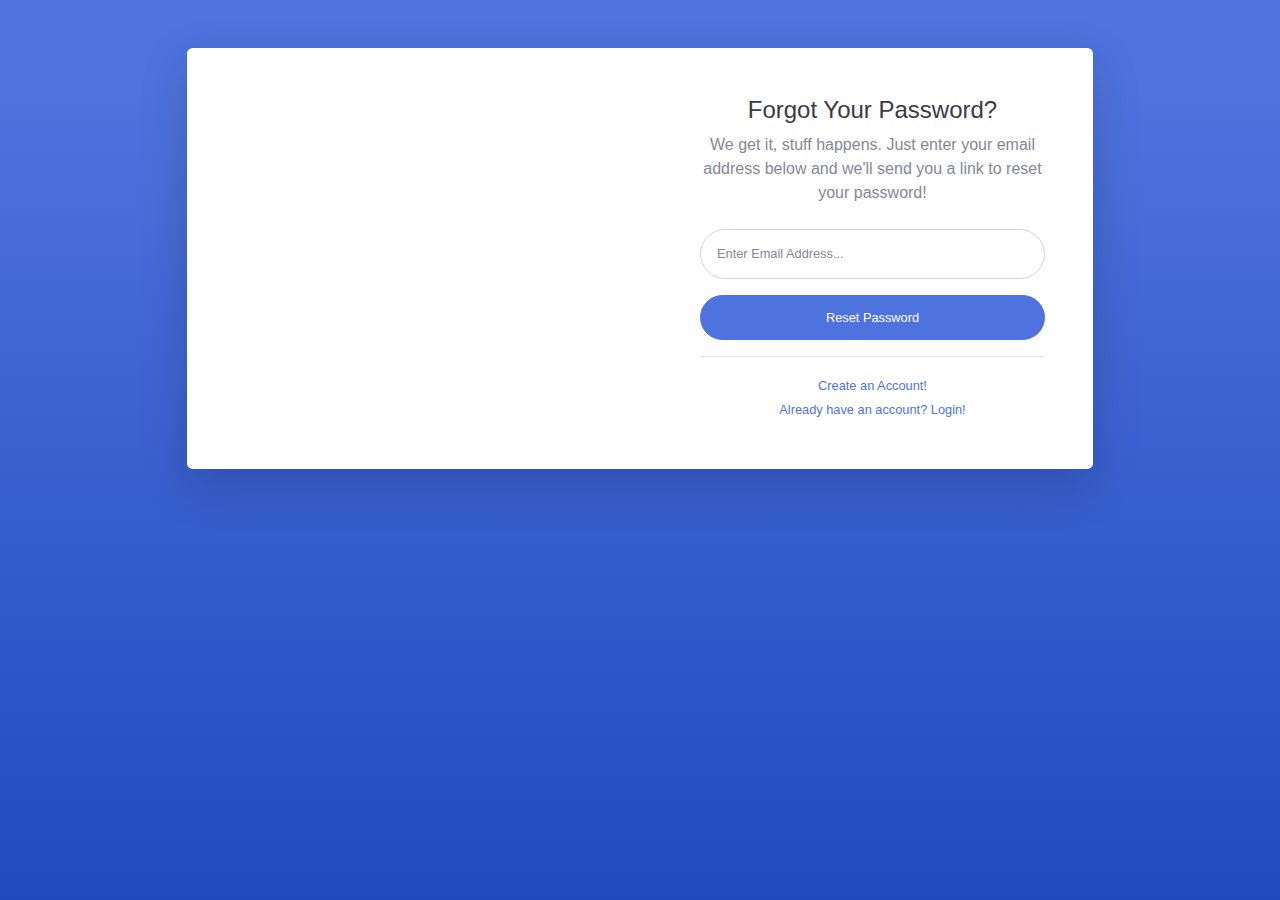
<file: forgot-password.html>
<!DOCTYPE html>
<html lang="en">

<head>

    <meta charset="utf-8">
    <meta http-equiv="X-UA-Compatible" content="IE=edge">
    <meta name="viewport" content="width=device-width, initial-scale=1, shrink-to-fit=no">
    <meta name="description" content="">
    <meta name="author" content="">

    <title>SB Admin 2 - Forgot Password</title>

    <!-- Custom fonts for this template-->
    <link href="vendor/fontawesome-free/css/all.min.css" rel="stylesheet" type="text/css">
    <link
        href="https://fonts.googleapis.com/css?family=Nunito:200,200i,300,300i,400,400i,600,600i,700,700i,800,800i,900,900i"
        rel="stylesheet">

    <!-- Custom styles for this template-->
    <link href="css/sb-admin-2.min.css" rel="stylesheet">

</head>

<body class="bg-gradient-primary">

    <div class="container">

        <!-- Outer Row -->
        <div class="row justify-content-center">

            <div class="col-xl-10 col-lg-12 col-md-9">

                <div class="card o-hidden border-0 shadow-lg my-5">
                    <div class="card-body p-0">
                        <!-- Nested Row within Card Body -->
                        <div class="row">
                            <div class="col-lg-6 d-none d-lg-block bg-password-image"></div>
                            <div class="col-lg-6">
                                <div class="p-5">
                                    <div class="text-center">
                                        <h1 class="h4 text-gray-900 mb-2">Forgot Your Password?</h1>
                                        <p class="mb-4">We get it, stuff happens. Just enter your email address below
                                            and we'll send you a link to reset your password!</p>
                                    </div>
                                    <form class="user">
                                        <div class="form-group">
                                            <input type="email" class="form-control form-control-user"
                                                id="exampleInputEmail" aria-describedby="emailHelp"
                                                placeholder="Enter Email Address...">
                                        </div>
                                        <a href="login.html" class="btn btn-primary btn-user btn-block">
                                            Reset Password
                                        </a>
                                    </form>
                                    <hr>
                                    <div class="text-center">
                                        <a class="small" href="register.html">Create an Account!</a>
                                    </div>
                                    <div class="text-center">
                                        <a class="small" href="login.html">Already have an account? Login!</a>
                                    </div>
                                </div>
                            </div>
                        </div>
                    </div>
                </div>

            </div>

        </div>

    </div>

    <!-- Bootstrap core JavaScript-->
    <script src="vendor/jquery/jquery.min.js"></script>
    <script src="vendor/bootstrap/js/bootstrap.bundle.min.js"></script>

    <!-- Core plugin JavaScript-->
    <script src="vendor/jquery-easing/jquery.easing.min.js"></script>

    <!-- Custom scripts for all pages-->
    <script src="js/sb-admin-2.min.js"></script>

</body>

</html>
</file>
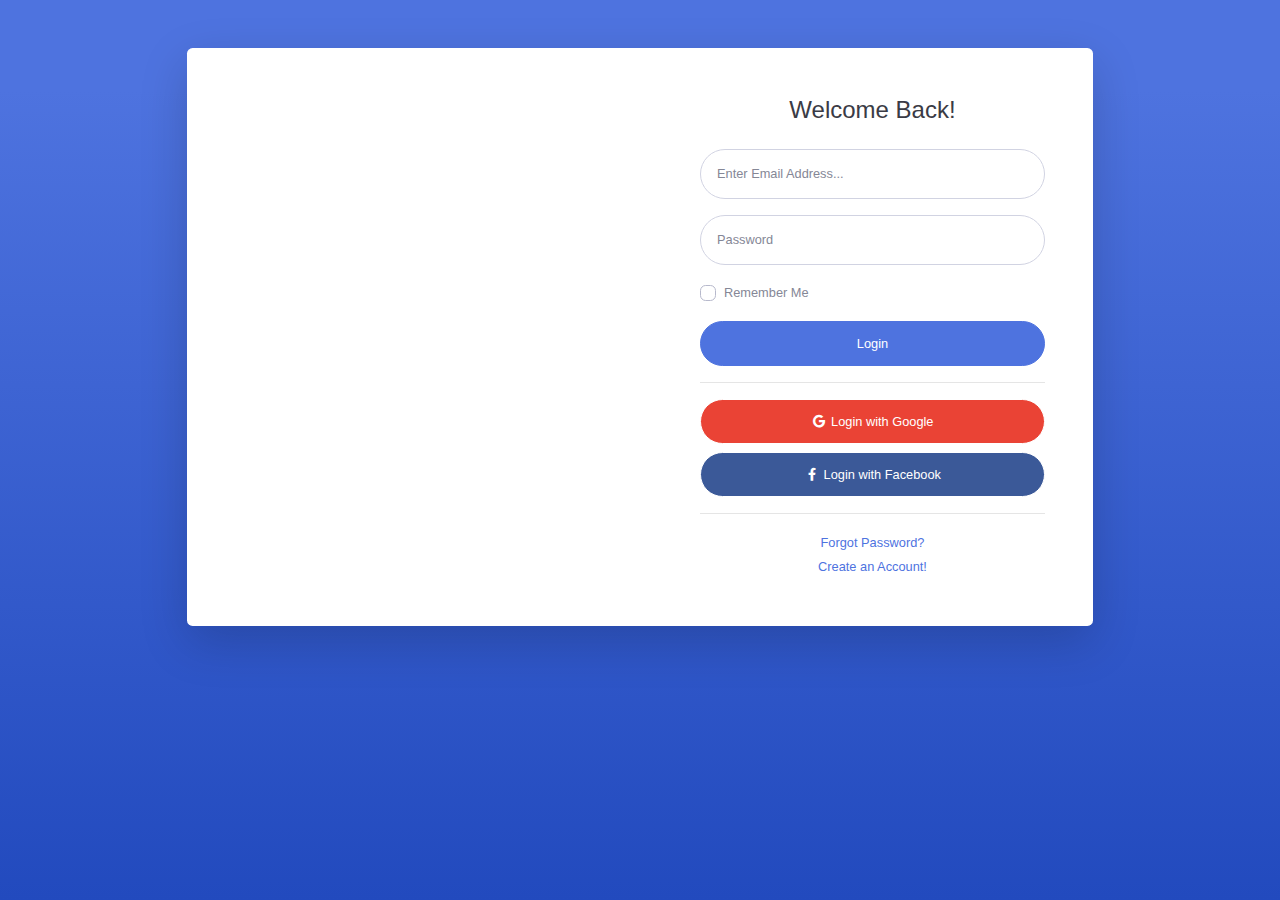
<file: login.html>
<!DOCTYPE html>
<html lang="en">

<head>

    <meta charset="utf-8">
    <meta http-equiv="X-UA-Compatible" content="IE=edge">
    <meta name="viewport" content="width=device-width, initial-scale=1, shrink-to-fit=no">
    <meta name="description" content="">
    <meta name="author" content="">

    <title>SB Admin 2 - Login</title>

    <!-- Custom fonts for this template-->
    <link href="vendor/fontawesome-free/css/all.min.css" rel="stylesheet" type="text/css">
    <link
        href="https://fonts.googleapis.com/css?family=Nunito:200,200i,300,300i,400,400i,600,600i,700,700i,800,800i,900,900i"
        rel="stylesheet">

    <!-- Custom styles for this template-->
    <link href="css/sb-admin-2.min.css" rel="stylesheet">

</head>

<body class="bg-gradient-primary">

    <div class="container">

        <!-- Outer Row -->
        <div class="row justify-content-center">

            <div class="col-xl-10 col-lg-12 col-md-9">

                <div class="card o-hidden border-0 shadow-lg my-5">
                    <div class="card-body p-0">
                        <!-- Nested Row within Card Body -->
                        <div class="row">
                            <div class="col-lg-6 d-none d-lg-block bg-login-image"></div>
                            <div class="col-lg-6">
                                <div class="p-5">
                                    <div class="text-center">
                                        <h1 class="h4 text-gray-900 mb-4">Welcome Back!</h1>
                                    </div>
                                    <form class="user">
                                        <div class="form-group">
                                            <input type="email" class="form-control form-control-user"
                                                id="exampleInputEmail" aria-describedby="emailHelp"
                                                placeholder="Enter Email Address...">
                                        </div>
                                        <div class="form-group">
                                            <input type="password" class="form-control form-control-user"
                                                id="exampleInputPassword" placeholder="Password">
                                        </div>
                                        <div class="form-group">
                                            <div class="custom-control custom-checkbox small">
                                                <input type="checkbox" class="custom-control-input" id="customCheck">
                                                <label class="custom-control-label" for="customCheck">Remember
                                                    Me</label>
                                            </div>
                                        </div>
                                        <a href="index.html" class="btn btn-primary btn-user btn-block">
                                            Login
                                        </a>
                                        <hr>
                                        <a href="index.html" class="btn btn-google btn-user btn-block">
                                            <i class="fab fa-google fa-fw"></i> Login with Google
                                        </a>
                                        <a href="index.html" class="btn btn-facebook btn-user btn-block">
                                            <i class="fab fa-facebook-f fa-fw"></i> Login with Facebook
                                        </a>
                                    </form>
                                    <hr>
                                    <div class="text-center">
                                        <a class="small" href="forgot-password.html">Forgot Password?</a>
                                    </div>
                                    <div class="text-center">
                                        <a class="small" href="register.html">Create an Account!</a>
                                    </div>
                                </div>
                            </div>
                        </div>
                    </div>
                </div>

            </div>

        </div>

    </div>

    <!-- Bootstrap core JavaScript-->
    <script src="vendor/jquery/jquery.min.js"></script>
    <script src="vendor/bootstrap/js/bootstrap.bundle.min.js"></script>

    <!-- Core plugin JavaScript-->
    <script src="vendor/jquery-easing/jquery.easing.min.js"></script>

    <!-- Custom scripts for all pages-->
    <script src="js/sb-admin-2.min.js"></script>

</body>

</html>
</file>
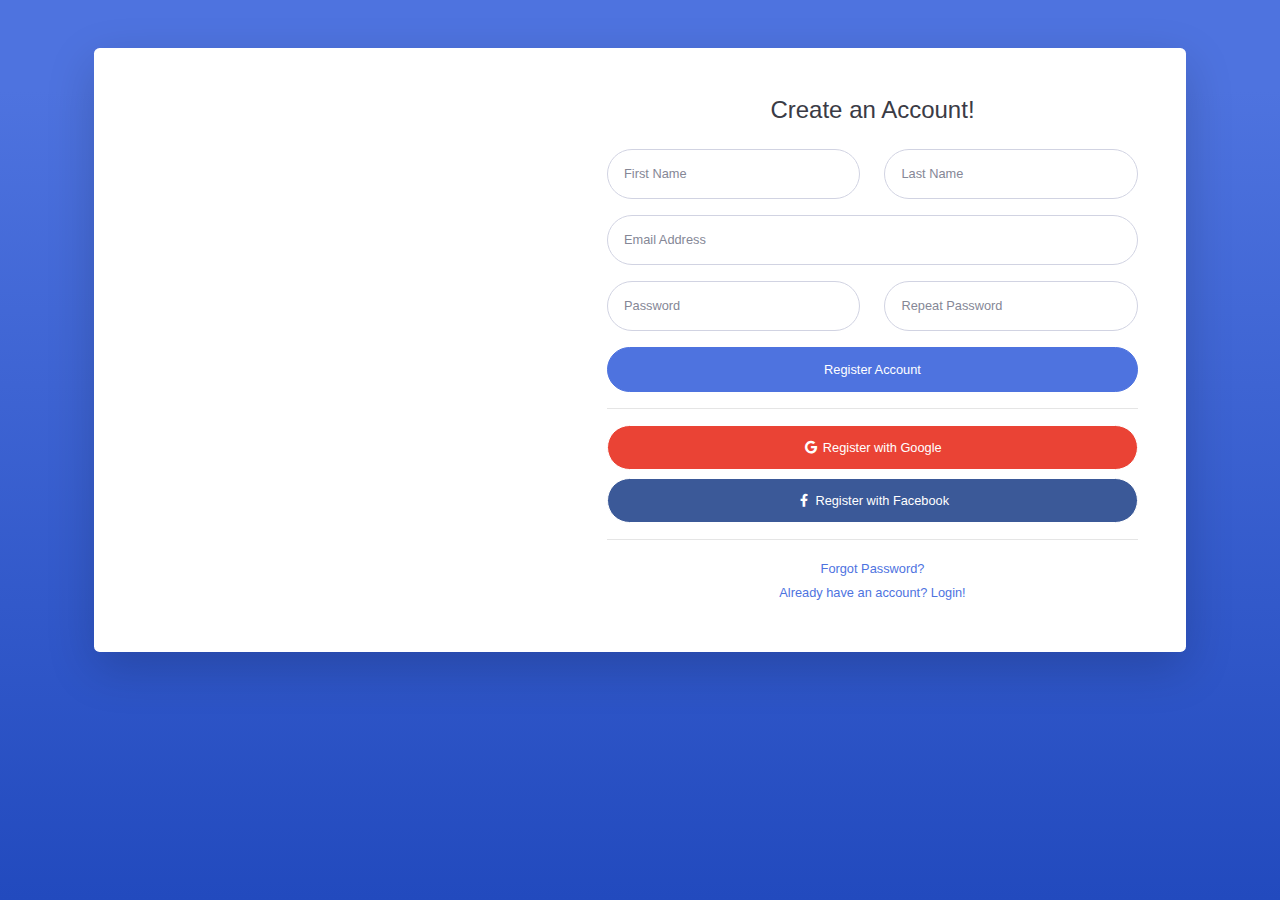
<file: register.html>
<!DOCTYPE html>
<html lang="en">

<head>

    <meta charset="utf-8">
    <meta http-equiv="X-UA-Compatible" content="IE=edge">
    <meta name="viewport" content="width=device-width, initial-scale=1, shrink-to-fit=no">
    <meta name="description" content="">
    <meta name="author" content="">

    <title>SB Admin 2 - Register</title>

    <!-- Custom fonts for this template-->
    <link href="vendor/fontawesome-free/css/all.min.css" rel="stylesheet" type="text/css">
    <link
        href="https://fonts.googleapis.com/css?family=Nunito:200,200i,300,300i,400,400i,600,600i,700,700i,800,800i,900,900i"
        rel="stylesheet">

    <!-- Custom styles for this template-->
    <link href="css/sb-admin-2.min.css" rel="stylesheet">

</head>

<body class="bg-gradient-primary">

    <div class="container">

        <div class="card o-hidden border-0 shadow-lg my-5">
            <div class="card-body p-0">
                <!-- Nested Row within Card Body -->
                <div class="row">
                    <div class="col-lg-5 d-none d-lg-block bg-register-image"></div>
                    <div class="col-lg-7">
                        <div class="p-5">
                            <div class="text-center">
                                <h1 class="h4 text-gray-900 mb-4">Create an Account!</h1>
                            </div>
                            <form class="user">
                                <div class="form-group row">
                                    <div class="col-sm-6 mb-3 mb-sm-0">
                                        <input type="text" class="form-control form-control-user" id="exampleFirstName"
                                            placeholder="First Name">
                                    </div>
                                    <div class="col-sm-6">
                                        <input type="text" class="form-control form-control-user" id="exampleLastName"
                                            placeholder="Last Name">
                                    </div>
                                </div>
                                <div class="form-group">
                                    <input type="email" class="form-control form-control-user" id="exampleInputEmail"
                                        placeholder="Email Address">
                                </div>
                                <div class="form-group row">
                                    <div class="col-sm-6 mb-3 mb-sm-0">
                                        <input type="password" class="form-control form-control-user"
                                            id="exampleInputPassword" placeholder="Password">
                                    </div>
                                    <div class="col-sm-6">
                                        <input type="password" class="form-control form-control-user"
                                            id="exampleRepeatPassword" placeholder="Repeat Password">
                                    </div>
                                </div>
                                <a href="login.html" class="btn btn-primary btn-user btn-block">
                                    Register Account
                                </a>
                                <hr>
                                <a href="index.html" class="btn btn-google btn-user btn-block">
                                    <i class="fab fa-google fa-fw"></i> Register with Google
                                </a>
                                <a href="index.html" class="btn btn-facebook btn-user btn-block">
                                    <i class="fab fa-facebook-f fa-fw"></i> Register with Facebook
                                </a>
                            </form>
                            <hr>
                            <div class="text-center">
                                <a class="small" href="forgot-password.html">Forgot Password?</a>
                            </div>
                            <div class="text-center">
                                <a class="small" href="login.html">Already have an account? Login!</a>
                            </div>
                        </div>
                    </div>
                </div>
            </div>
        </div>

    </div>

    <!-- Bootstrap core JavaScript-->
    <script src="vendor/jquery/jquery.min.js"></script>
    <script src="vendor/bootstrap/js/bootstrap.bundle.min.js"></script>

    <!-- Core plugin JavaScript-->
    <script src="vendor/jquery-easing/jquery.easing.min.js"></script>

    <!-- Custom scripts for all pages-->
    <script src="js/sb-admin-2.min.js"></script>

</body>

</html>
</file>
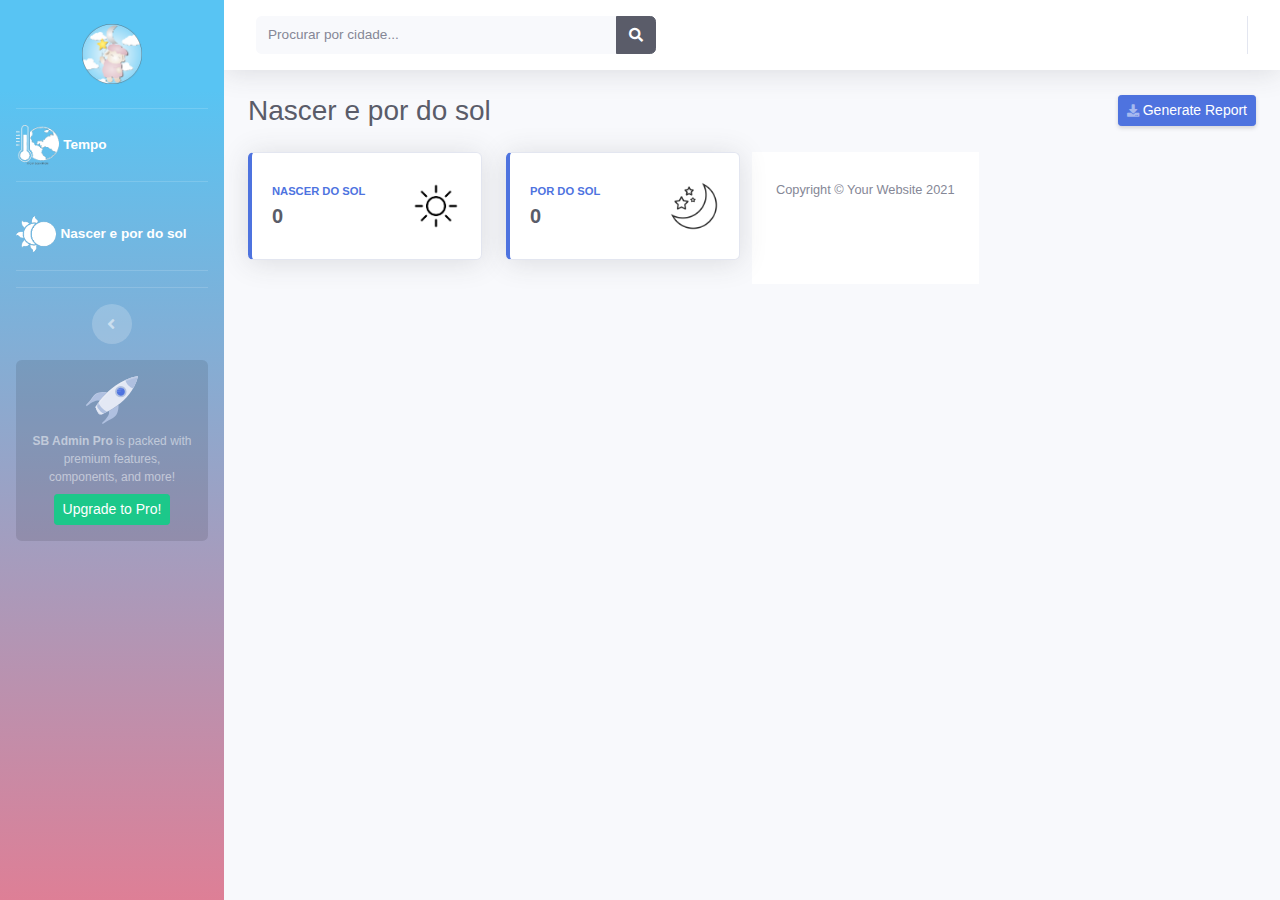
<file: sol_e_lua.html>
<!DOCTYPE html>
<html lang="en">

<head>

    <meta charset="utf-8">
    <meta http-equiv="X-UA-Compatible" content="IE=edge">
    <meta name="viewport" content="width=device-width, initial-scale=1, shrink-to-fit=no">
    <meta name="description" content="">
    <meta name="author" content="">

    <title>Clima</title>

    <!-- Custom fonts for this template-->
    <link href="vendor/fontawesome-free/css/all.min.css" rel="stylesheet" type="text/css">
    <link
        href="https://fonts.googleapis.com/css?family=Nunito:200,200i,300,300i,400,400i,600,600i,700,700i,800,800i,900,900i"
        rel="stylesheet">

    <!-- Custom styles for this template-->
    <link href="css/sb-admin-2.css" rel="stylesheet">

</head>

<body id="page-top">

    <!-- Page Wrapper -->
    <div id="wrapper">

        <!-- Sidebar -->
        <ul class="navbar-nav bg-gradient-dark sidebar sidebar-dark accordion" id="accordionSidebar">

            <!-- Sidebar - Brand -->
            <a class="d-flex align-items-center justify-content-center" href="index.html">
                <div><br>
                    <img src="img/logo.png" alt="" height="60px">
                    <br><br>
                </div>


            </a>

            <!-- Divider -->
            <hr class="sidebar-divider my-0">

            <!-- Nav Item - Dashboard -->
            <li class="nav-item active">
                <a class="nav-link" href="index.html">
                    <img src="img/clima.png" alt="" height="40px"></i>
                    <span>Tempo</span></a>
            </li>

            <!-- Divider -->
            <hr class="sidebar-divider">
            <!-- Nav Item - Dashboard -->
            <li class="nav-item active">
                <a class="nav-link" href="sol_e_lua.html">
                    <img src="img/nascer e por do sol.png" alt="" height="40px"></i>
                    <span>Nascer e por do sol</span></a>
            </li>

            <!-- Divider -->
            <hr class="sidebar-divider">


            <!-- Divider -->
            <hr class="sidebar-divider d-none d-md-block">

            <!-- Sidebar Toggler (Sidebar) -->
            <div class="text-center d-none d-md-inline">
                <button class="rounded-circle border-0" id="sidebarToggle"></button>
            </div>

            <!-- Sidebar Message -->
            <div class="sidebar-card d-none d-lg-flex">
                <img class="sidebar-card-illustration mb-2" src="img/undraw_rocket.svg" alt="...">
                <p class="text-center mb-2"><strong>SB Admin Pro</strong> is packed with premium features, components,
                    and more!</p>
                <a class="btn btn-success btn-sm" href="https://startbootstrap.com/theme/sb-admin-pro">Upgrade to
                    Pro!</a>
            </div>

        </ul>
        <!-- End of Sidebar -->

        <!-- Content Wrapper -->
        <div id="content-wrapper" class="d-flex flex-column">

            <!-- Main Content -->
            <div id="content">

                <!-- Topbar -->
                <nav class="navbar navbar-expand navbar-light bg-white topbar mb-4 static-top shadow">

                    <!-- Sidebar Toggle (Topbar) -->
                    <button id="sidebarToggleTop" class="btn btn-link-dark d-md-none rounded-circle mr-3">
                        <i class="fa fa-bars"></i>
                    </button>

                    <!-- Topbar Search -->
                    <form
                        class="d-none d-sm-inline-block form-inline mr-auto ml-md-3 my-2 my-md-0 mw-100 navbar-search">
                        <div class="input-group">
                            <input type="text" class="form-control bg-light border-0 small"
                                placeholder="Procurar por cidade..." aria-label="Search"
                                aria-describedby="basic-addon2">
                            <div class="input-group-append">
                                <button class="btn btn-dark" type="button">
                                    <i class="fas fa-search fa-sm"></i>
                                </button>
                            </div>
                        </div>
                    </form>

                    <!-- Topbar Navbar -->
                    <ul class="navbar-nav ml-auto">

                        <!-- Nav Item - Search Dropdown (Visible Only XS) -->
                        <li class="nav-item dropdown no-arrow d-sm-none">
                            <a class="nav-link dropdown-toggle" href="#" id="searchDropdown" role="button"
                                data-toggle="dropdown" aria-haspopup="true" aria-expanded="false">
                                <i class="fas fa-search fa-fw"></i>
                            </a>
                            <!-- Dropdown - Messages -->
                            <div class="dropdown-menu dropdown-menu-right p-3 shadow animated--grow-in"
                                aria-labelledby="searchDropdown">
                                <form class="form-inline mr-auto w-100 navbar-search">
                                    <div class="input-group">
                                        <input type="text" class="form-control bg-light border-0 small"
                                            placeholder="Procurar por cidade..." aria-label="Search"
                                            aria-describedby="basic-addon2">
                                        <div class="input-group-append">
                                            <button class="btn btn-dark" type="button">
                                                <i class="fas fa-search fa-sm"></i>
                                            </button>
                                        </div>
                                    </div>
                                </form>
                            </div>
                        </li>

                        <div class="topbar-divider d-none d-sm-block"></div>

                    </ul>

                </nav>
                <!-- End of Topbar -->

                <!-- Begin Page Content -->
                <div class="container-fluid">

                    <!-- Page Heading -->
                    <div class="d-sm-flex align-items-center justify-content-between mb-4">
                        <h1 class="h3 mb-0 text-gray-800">Nascer e por do sol</h1>
                        <a href="#" class="d-none d-sm-inline-block btn btn-sm btn-primary shadow-sm"><i
                                class="fas fa-download fa-sm text-white-50"></i> Generate Report</a>
                    </div>

                    <!-- Content Row -->
                    <div class="row">

                        <!-- Earnings (Monthly) Card Example -->
                        <div class="col-xl-3 col-md-6 mb-4">
                            <div class="card border-left-primary shadow h-100 py-2">
                                <div class="card-body">
                                    <div class="row no-gutters align-items-center">
                                        <div class="col mr-2">
                                            <div class="text-xs font-weight-bold text-primary text-uppercase mb-1">
                                                Nascer do sol</div>
                                            <div class="h5 mb-0 font-weight-bold text-gray-800" id="nascerdosol">0</div>
                                        </div>
                                        <div class="col-auto">
                                            <img src="img/sol.jpg" width="50px" height="50px">
                                        </div>
                                    </div>
                                </div>
                            </div>
                        </div>

                        <!-- Earnings (Monthly) Card Example -->
                        <div class="col-xl-3 col-md-6 mb-4">
                            <div class="card border-left-primary shadow h-100 py-2">
                                <div class="card-body">
                                    <div class="row no-gutters align-items-center">
                                        <div class="col mr-2">
                                            <div class="text-xs font-weight-bold text-primary text-uppercase mb-1">
                                                Por do sol</div>
                                            <div class="h5 mb-0 font-weight-bold text-gray-800" id="pordosol">0</div>
                                        </div>
                                        <div class="col-auto">
                                            <img src="img/lua.png" width="50px" height="50px">
                                        </div>
                                    </div>
                                </div>
                            </div>
                        </div>

                

                <!-- Footer -->
                <footer class="sticky-footer bg-white">
                    <div class="container my-auto">
                        <div class="copyright text-center my-auto">
                            <span>Copyright &copy; Your Website 2021</span>
                        </div>
                    </div>
                </footer>
                <!-- End of Footer -->

            </div>
            <!-- End of Content Wrapper -->

        </div>
        <!-- End of Page Wrapper -->

        <!-- Scroll to Top Button-->
        <a class="scroll-to-top rounded" href="#page-top">
            <i class="fas fa-angle-up"></i>
        </a>

        <!-- Logout Modal-->
        <div class="modal fade" id="logoutModal" tabindex="-1" role="dialog" aria-labelledby="exampleModalLabel"
            aria-hidden="true">
            <div class="modal-dialog" role="document">
                <div class="modal-content">
                    <div class="modal-header">
                        <h5 class="modal-title" id="exampleModalLabel">Ready to Leave?</h5>
                        <button class="close" type="button" data-dismiss="modal" aria-label="Close">
                            <span aria-hidden="true">×</span>
                        </button>
                    </div>
                    <div class="modal-body">Select "Logout" below if you are ready to end your current session.</div>
                    <div class="modal-footer">
                        <button class="btn btn-secondary" type="button" data-dismiss="modal">Cancel</button>
                        <a class="btn btn-primary" href="login.html">Logout</a>
                    </div>
                </div>
            </div>
        </div>

        <!-- Bootstrap core JavaScript-->
        <script src="vendor/jquery/jquery.min.js"></script>
        <script src="vendor/bootstrap/js/bootstrap.bundle.min.js"></script>

        <!-- Core plugin JavaScript-->
        <script src="vendor/jquery-easing/jquery.easing.min.js"></script>

        <!-- Custom scripts for all pages-->
        <script src="js/sb-admin-2.min.js"></script>

        <!-- Page level plugins -->
        <script src="vendor/chart.js/Chart.min.js"></script>

        <!-- Page level custom scripts -->
        <script src="js/demo/chart-area-demo.js"></script>
        <script src="js/demo/chart-pie-demo.js"></script>

        <script src="js/demo/clima.js"></script>

</body>

</html>
</file>
